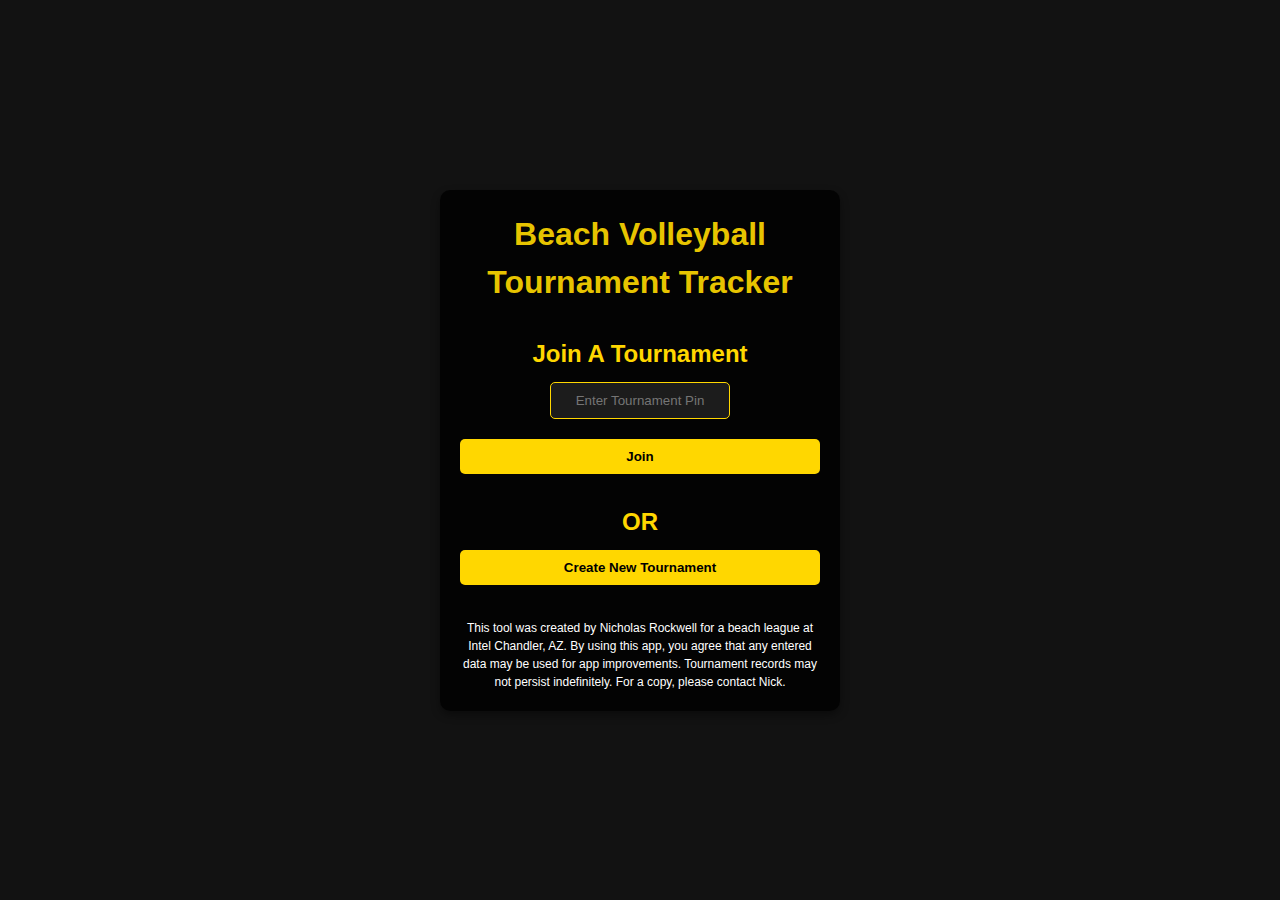
<file: index.html>
<!DOCTYPE html>
<html lang="en">
<head>
    <meta charset="UTF-8">
    <meta name="viewport" content="width=device-width, initial-scale=1.0">
    <title>Tournament Landing Page</title>
    <link rel="stylesheet" href="/css/index.css">
</head>
<body>
    <div class="container">
        <header>
            <h1>Beach Volleyball Tournament Tracker</h1>
        </header>
        
        <section class="join-tournament">
            <h2>Join A Tournament</h2>
            <!-- Note: form ID and button ID match what JavaScript expects -->
            <form id="join-form">
                <input type="text" id="tournament-pin-input" placeholder="Enter Tournament Pin" required>
                <button type="submit" id="enter-league">Join</button>
            </form>
        </section>
        
        <h2>OR</h2>
        
        <section class="create-new-tournament">
            <!-- Note: Button ID matches JavaScript expectations -->
            <button id="create-new-tournament">Create New Tournament</button>
        </section>
        
        <br>
        
        <section>
            <h4>
                This tool was created by Nicholas Rockwell for a beach league at Intel Chandler, AZ. 
                By using this app, you agree that any entered data may be used for app improvements. 
                Tournament records may not persist indefinitely. For a copy, please contact Nick.
            </h4>
        </section>
    </div>

    <!-- Ensure the path to the JavaScript file is correct -->
    <script src="/js/index.js"></script>
</body>
</html>
</file>
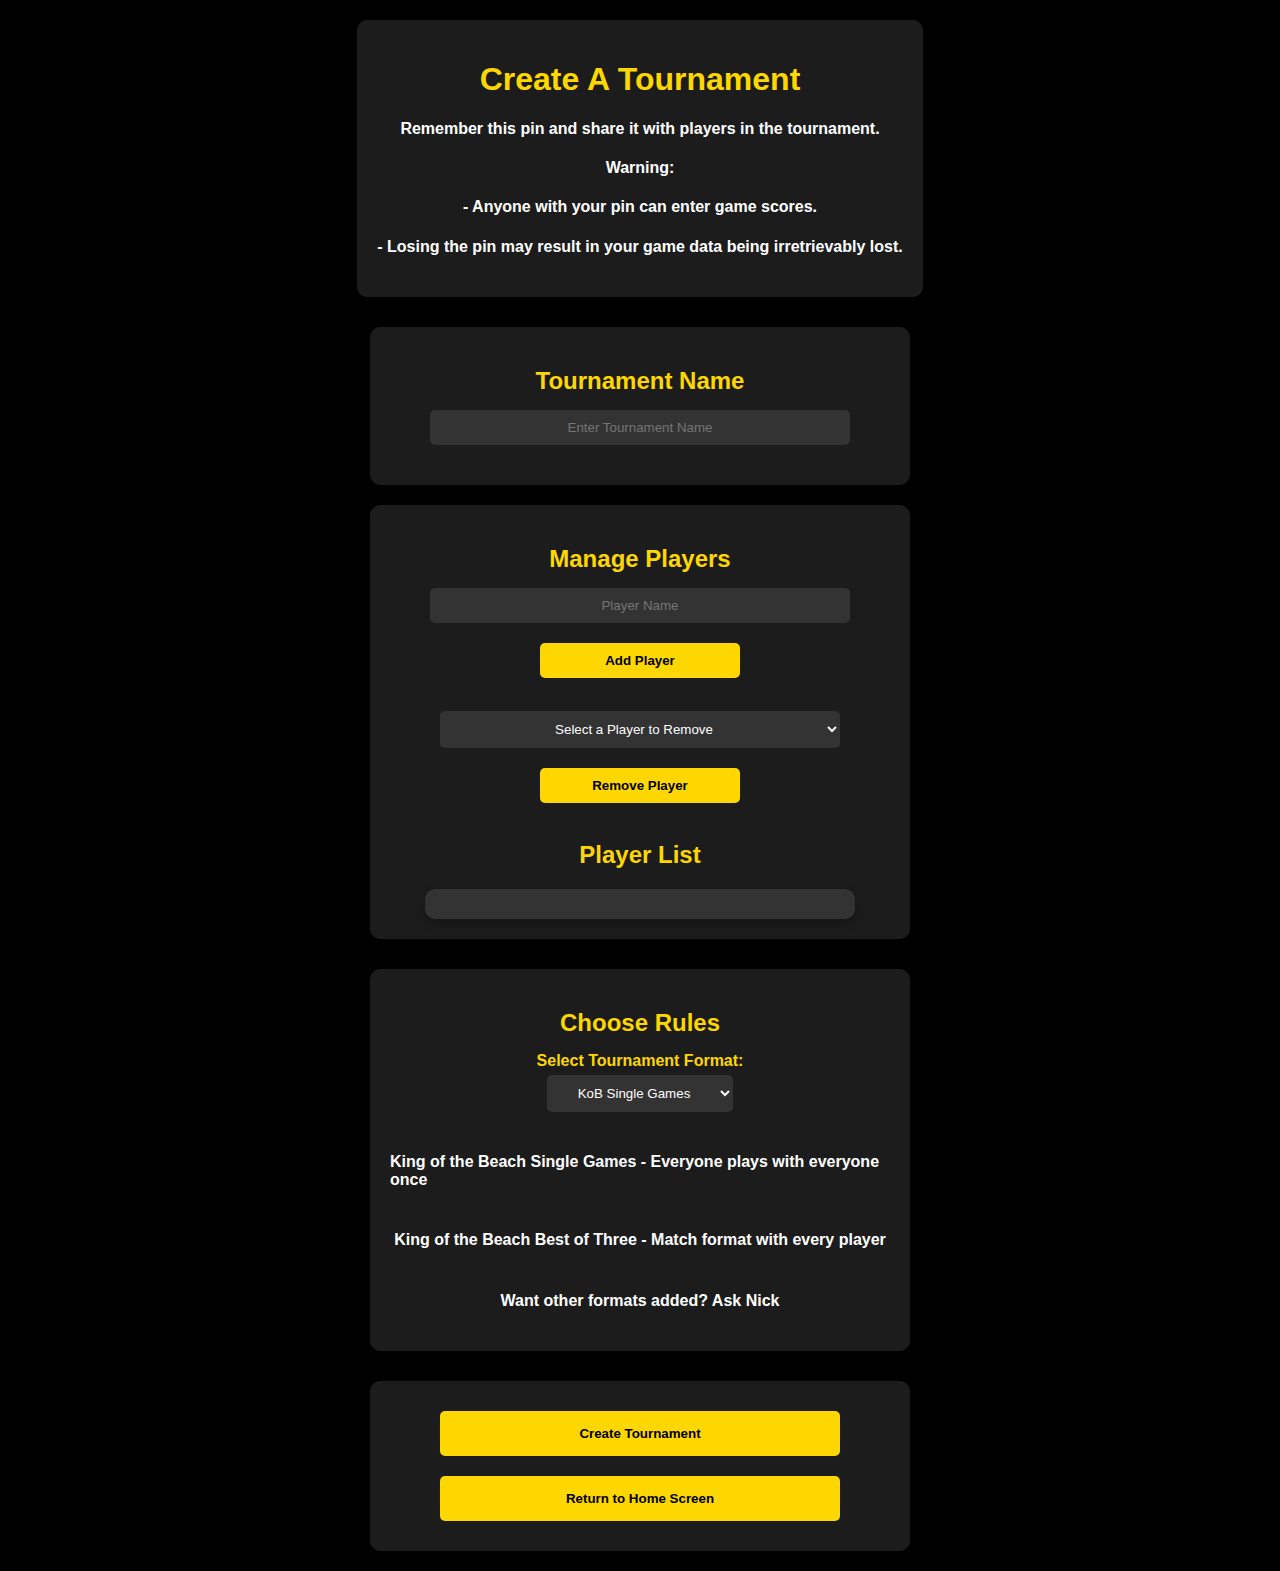
<file: create/index.html>
<!DOCTYPE html>
<html lang="en">
<head>
    <meta charset="UTF-8">
    <meta name="viewport" content="width=device-width, initial-scale=1.0, user-scalable=no">
    <title>Create A Tournament</title>
    <link rel="stylesheet" href="/css/create.css">
    <link rel="stylesheet" href="/css/toast.css">
</head>
<body>
    <header>
        <h1>Create A Tournament</h1>
        <div id="tournament-pin-display">
            <!-- Pin from lambda / local storage -->
        </div>
        <h4>
            Remember this pin and share it with players in the tournament.
        </h4>
        <h4 class="warning">
            Warning:
        </h4>
        <h4 class="warning2">
            - Anyone with your pin can enter game scores.
        </h4>
        <h4 class="warning2">
            - Losing the pin may result in your game data being irretrievably lost.
        </h4>
    </header>

    <section id="tournament-settings">
        <div class="form-group">
            <h2>Tournament Name</h2>
            <input type="text" id="tournament-name" placeholder="Enter Tournament Name" required>
        </div>
    </section>

    <section id="player-management-section">
        <h2>Manage Players</h2>
        <div id="add-player">
            <input type="text" id="new-player-name" placeholder="Player Name" maxlength="12">
            <button id="add-player-button" class="add-button">Add Player</button>
        </div>
        <br>
        <div id="remove-player">
            <select id="remove-player-select">
                <option value="" disabled selected>Select a Player to Remove</option>
                <!-- Dynamically populate with player names -->
            </select>
            <button id="remove-player-button" class="remove-button">Remove Player</button>
        </div>
        <br>
        <h2>Player List</h2>
        <div id="player-list">
            <!-- List of added players will be displayed here -->
        </div>
    </section>

    <section id="tournament-rules">
        <h2>Choose Rules</h2>
        <div class="form-group">
            <label for="tournament-rules">Select Tournament Format:</label>
            <select id="tournament-rules1" required>
                <option value="kob_best_of_1">KoB Single Games</option>
                <option value="kob_best_of_3">KoB Best Of Three</option>
            </select>
        </div>
        <h4>King of the Beach Single Games - Everyone plays with everyone once</h4>
        <h4>King of the Beach Best of Three - Match format with every player</h4>
        <h4>Want other formats added? Ask Nick</h4>
    </section>

    <section id="buttons-section">
        <button id="create-tournament-button" class="create-button">Create Tournament</button>
        <button id="return-home-button" class="return-button">Return to Home Screen</button>
    </section>

    <script src="/js/create.js"></script>
</body>
</html>
</file>
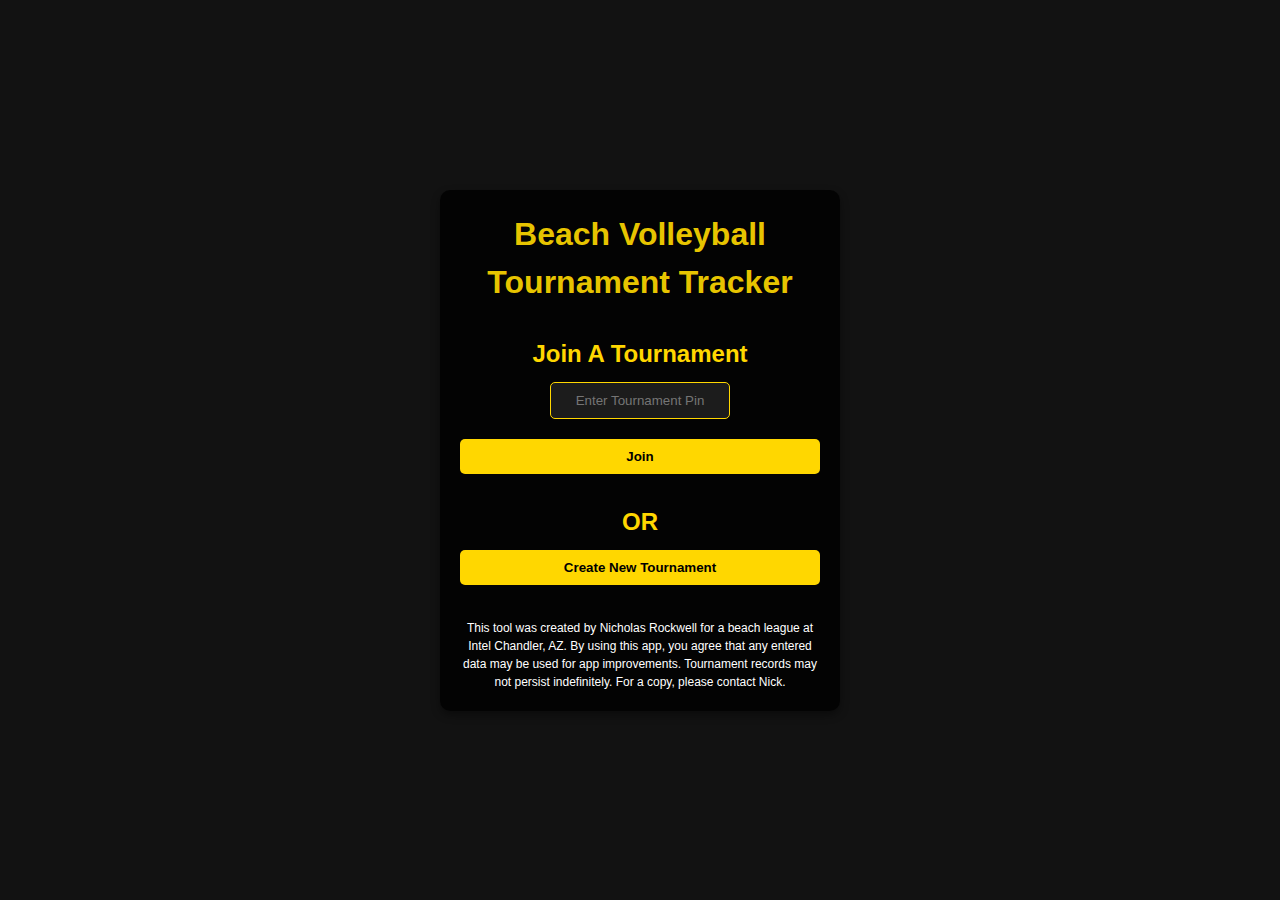
<file: league/index.html>
<!DOCTYPE html>
<html lang="en">
<head>
    <meta charset="UTF-8">
    <meta name="viewport" content="width=device-width, initial-scale=1.0, shrink-to-fit=no, user-scalable=no">
    <title>Beach Volleyball League</title>
    <link rel="stylesheet" href="/css/league.css">
    <link rel="stylesheet" href="/css/toast.css">
</head>
<body>
    <header>
        <h1><span id="tournament-name" class="KOB">Tournament</span></h1>
        <div id="tournament-pin-display">
            <!-- Pin from Lambda / local storage -->
        </div>
    </header>

    <section id="ranking-section">
        <div class="ranking-header">
            <h2 class="smaller-ranks-h2">Ranks:</h2>
            <h2 class="center-h2">Leaderboard</h2>
        </div>   
        <ul id="player-list">
            <!-- Dynamically generated player list -->
        </ul>
    </section>

    <section id="match-section">
        <h2 class="centered-title">Current Matches</h2>
        <ul id="current-matches">
            <!-- Dynamically generated matches -->
        </ul>
    </section>

    <section id="add-game">
        <button class="add-game">
            Add Game
        </button>
    </section>

    <section id="home">
        <button class="home">
            Home
        </button>
    </section>

    <section id="about">
        <h4>
            This tool, created by Nicholas Rockwell for a private beach volleyball league, 
            has evolved into a web app accessible to anyone organizing pickup games or 
            events. Please note that the app is still in development, 
            and users assume all risks. 
            By using this app, you agree that any data entered may be used for 
            improvements. Tournament records may not be stored indefinitely; 
            for a copy of your records, please contact Nick.
        </h4>
        <h4>- Nick</h4>
    </section>

    <!-- Possible Home Button -->
    <!-- <h1><span class="home">Home/Reset Pin</span></h1> -->

    <script src="/js/league.js"></script>
</body>
</html>
</file>
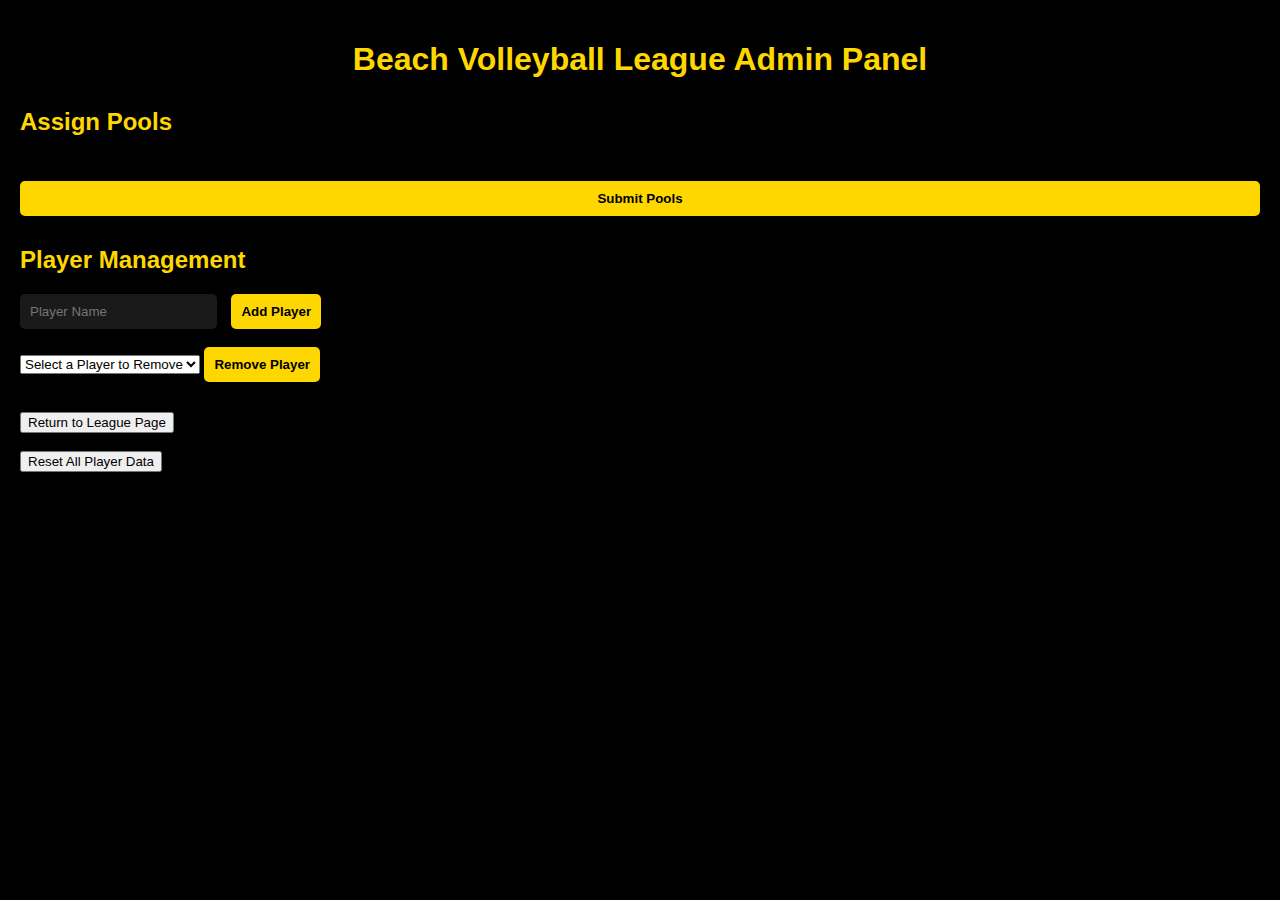
<file: admin.html>
<!DOCTYPE html>
<html lang="en">
<head>
    <meta charset="UTF-8">
    <meta name="viewport" content="width=device-width, initial-scale=1.0">
    <title>Admin Panel</title>
    <link rel="stylesheet" href="/css/admin.css">
</head>
<body>
    <header>
        <h1>Beach Volleyball League Admin Panel</h1>
    </header>

    <!-- Pool Assignment Section -->
    <section id="assign-pools-section">
        <h2>Assign Pools</h2>
        <form id="pool-form">
            <div id="player-list">
                <!-- Players will be listed here with pool assignment dropdowns -->
            </div>
            <button class="submit-pools-button" id="submit-pools">Submit Pools</button>
        </form>
    </section>

    <!-- Player Management Section -->
    <section id="player-management-section">
        <h2>Player Management</h2>
        <div id="add-player">
            <input type="text" id="new-player-name" placeholder="Player Name">
            <button id="add-player-button">Add Player</button>
        </div>
        <br>
        <div id="remove-player">
            <select id="remove-player-select">
                <option value="" disabled selected>Select a Player to Remove</option>
                <!-- Dynamically populate with player names -->
            </select>
            <button id="remove-player-button">Remove Player</button>
        </div>
    </section>
    <section id="admin-section">
        <button id="admin-button">Return to League Page</button>
    </section>
    <br>
    <div></div>

    <script src="/js/admin.js"></script>
</body>
</html>
</file>
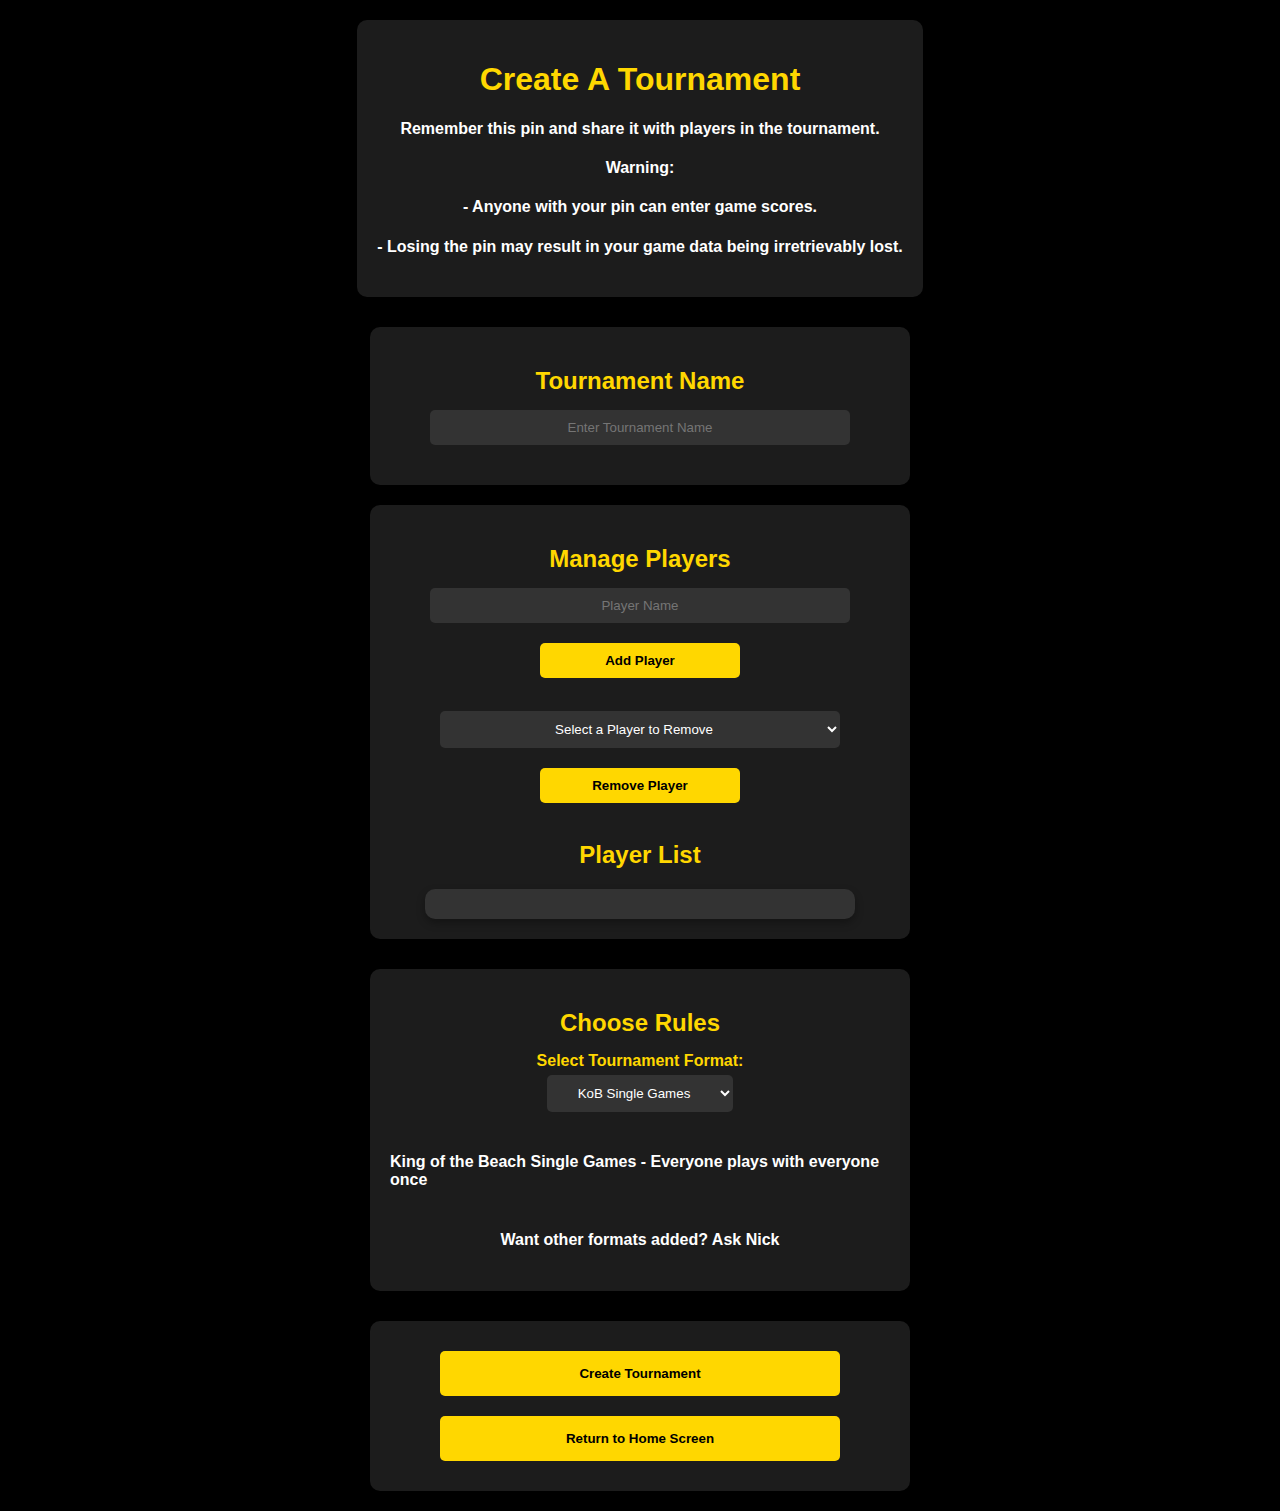
<file: create.html>
<!DOCTYPE html>
<html lang="en">
<head>
    <meta charset="UTF-8">
    <meta name="viewport" content="width=device-width, initial-scale=1.0, user-scalable=no">
    <title>Create A Tournament</title>
    <link rel="stylesheet" href="/css/create.css">
    <link rel="stylesheet" href="/css/toast.css">
</head>
<body>
    <header>
        <h1>Create A Tournament</h1>
        <div id="tournament-pin-display">
            <!-- Pin from lambda / local storage -->
        </div>
        <h4>
            Remember this pin and share it with players in the tournament.
        </h4>
        <h4 class="warning">
            Warning:
        </h4>
        <h4 class="warning2">
            - Anyone with your pin can enter game scores.
        </h4>
        <h4 class="warning2">
            - Losing the pin may result in your game data being irretrievably lost.
        </h4>
    </header>

    <section id="tournament-settings">
        <div class="form-group">
            <h2>Tournament Name</h2>
            <input type="text" id="tournament-name" placeholder="Enter Tournament Name" required>
        </div>
    </section>

    <section id="player-management-section">
        <h2>Manage Players</h2>
        <div id="add-player">
            <input type="text" id="new-player-name" placeholder="Player Name" maxlength="12">
            <button id="add-player-button" class="add-button">Add Player</button>
        </div>
        <br>
        <div id="remove-player">
            <select id="remove-player-select">
                <option value="" disabled selected>Select a Player to Remove</option>
                <!-- Dynamically populate with player names -->
            </select>
            <button id="remove-player-button" class="remove-button">Remove Player</button>
        </div>
        <br>
        <h2>Player List</h2>
        <div id="player-list">
            <!-- List of added players will be displayed here -->
        </div>
    </section>

    <section id="tournament-rules">
        <h2>Choose Rules</h2>
        <div class="form-group">
            <label for="tournament-rules">Select Tournament Format:</label>
            <select id="tournament-rules1" required>
                <option value="kob_best_of_1">KoB Single Games</option>
                <!-- <option value="kob_best_of_3">Best Of Three</option> -->
            </select>
        </div>
        <h4>King of the Beach Single Games - Everyone plays with everyone once</h4>
        <h4>Want other formats added? Ask Nick</h4>
    </section>

    <section id="buttons-section">
        <button id="create-tournament-button" class="create-button">Create Tournament</button>
        <button id="return-home-button" class="return-button">Return to Home Screen</button>
    </section>

    <script src="/js/create.js"></script>
</body>
</html>
</file>
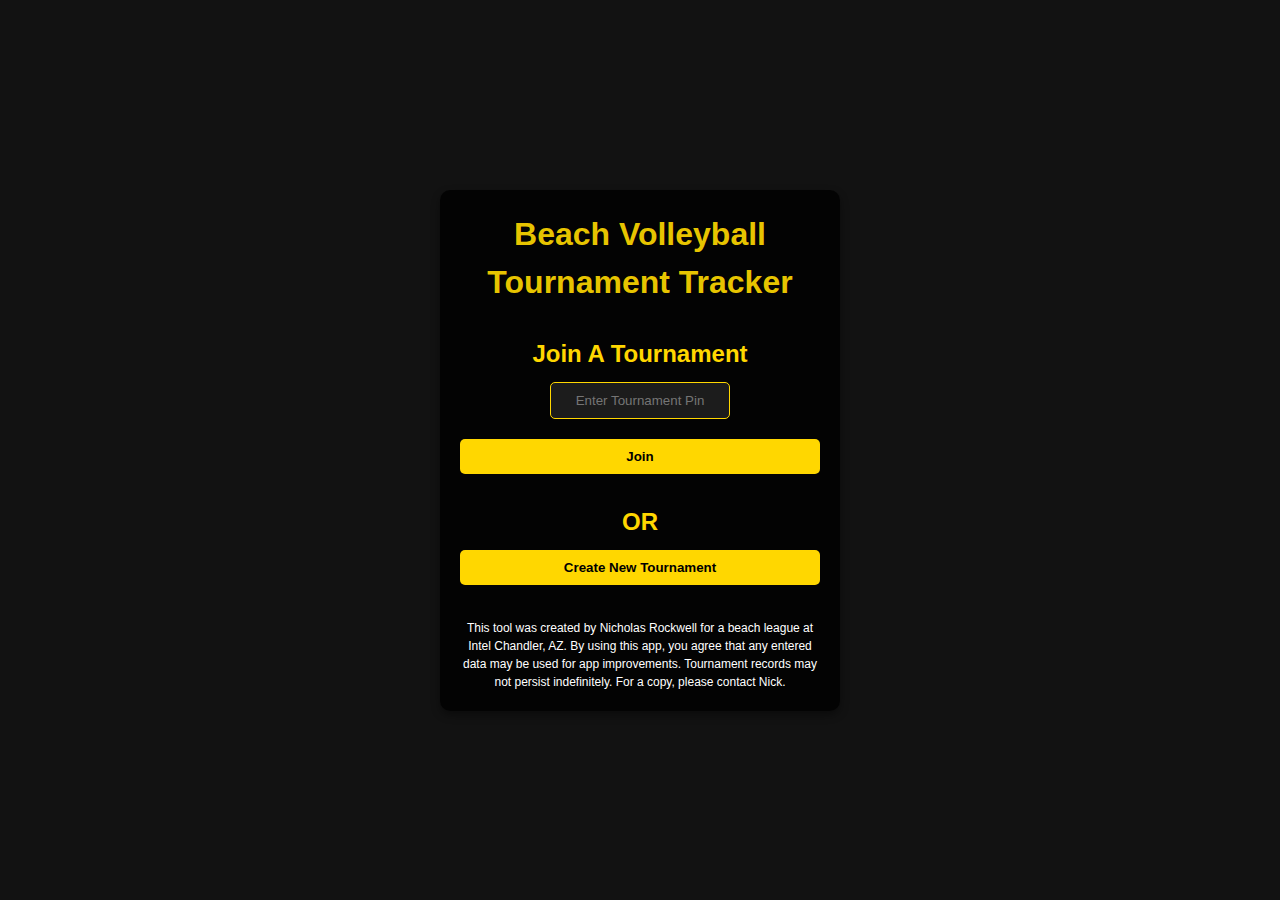
<file: League.html>
<!DOCTYPE html>
<html lang="en">
<head>
    <meta charset="UTF-8">
    <meta name="viewport" content="width=device-width, initial-scale=1.0, shrink-to-fit=no, user-scalable=no">
    <title>Beach Volleyball League</title>
    <link rel="stylesheet" href="/css/league.css">
    <link rel="stylesheet" href="/css/toast.css">
</head>
<body>
    <header>
        <h1><span id="tournament-name" class="KOB">Tournament</span></h1>
        <div id="tournament-pin-display">
            <!-- Pin from Lambda / local storage -->
        </div>
    </header>

    <section id="ranking-section">
        <div class="ranking-header">
            <h2 class="smaller-ranks-h2">Ranks:</h2>
            <h2 class="center-h2">Leaderboard</h2>
        </div>   
        <ul id="player-list">
            <!-- Dynamically generated player list -->
        </ul>
    </section>

    <section id="match-section">
        <h2 class="centered-title">Current Matches</h2>
        <ul id="current-matches">
            <!-- Dynamically generated matches -->
        </ul>
    </section>

    <section id="add-game">
        <button class="add-game">
            Add Game
        </button>
    </section>

    <section id="about">
        <h4>
            This tool, created by Nicholas Rockwell for a private beach volleyball league, 
            has evolved into a web app accessible to anyone organizing pickup games or 
            events. Please note that the app is still in development, 
            and users assume all risks. 
            By using this app, you agree that any data entered may be used for 
            improvements. Tournament records may not be stored indefinitely; 
            for a copy of your records, please contact Nick.
        </h4>
        <h4>- Nick</h4>
    </section>

    <!-- Possible Home Button -->
    <!-- <h1><span class="home">Home/Reset Pin</span></h1> -->

    <script src="/js/league.js"></script>
</body>
</html>
</file>
<file: css/create.css>
/* General Styles */
body {
    margin: 0;
    font-family: Arial, sans-serif;
    background-color: #000;
    color: white;
    padding: 20px;
    display: flex;
    flex-direction: column;
    align-items: center;
}

header {
    text-align: center;
    margin-bottom: 30px;
    background-color: #1c1c1c;
    padding: 20px;
    border-radius: 10px;
    box-shadow: 0 4px 8px rgba(0, 0, 0, 0.3);
}

h1 {
    color: #FFD700; /* Golden Yellow for Titles */
    font-size: 2em;
}

h2 {
    color: #FFD700;
    font-size: 1.5em;
    margin-bottom: 15px;
}

/* Tournament Settings Section */
#tournament-settings {
    margin-bottom: 20px;
    width: 100%;
    max-width: 500px;
    padding: 20px;
    background-color: #1c1c1c;
    border-radius: 10px;
    box-shadow: 0 4px 8px rgba(0, 0, 0, 0.3);
}

.form-group {
    margin-bottom: 10px;
    display: flex;
    flex-direction: column;
    align-items: center;
}

label {
    font-weight: bold;
    margin-bottom: 5px;
    color: #FFD700;
    text-align: center;
}

input[type="text"],
select {
    width: 90%;
    max-width: 400px;
    padding: 10px;
    background-color: rgba(255, 255, 255, 0.1);
    color: white;
    border: none;
    border-radius: 5px;
    margin-bottom: 10px;
    text-align: center;
}

/* Player Management Section */
#player-management-section {
    margin-bottom: 30px;
    width: 100%;
    max-width: 500px;
    padding: 20px;
    background-color: #1c1c1c;
    border-radius: 10px;
    box-shadow: 0 4px 8px rgba(0, 0, 0, 0.3);
    text-align: center;
    position: relative;
}

#add-player {
    display: flex;
    flex-direction: column;
    align-items: center;
    margin-bottom: 15px;
}

#add-player input {
    margin-bottom: 10px;
}

.add-button, .remove-button {
    background-color: #FFD700;
    color: black;
    padding: 10px;
    border: none;
    border-radius: 5px;
    cursor: pointer;
    font-weight: bold;
    transition: background-color 0.3s ease;
    margin-top: 10px;
    width: 90%;
    max-width: 200px;
}

.add-button:hover, .remove-button:hover {
    background-color: #FFC300;
}

#remove-player {
    display: flex;
    flex-direction: column;
    align-items: center;
}

#remove-player select {
    margin-bottom: 10px;
}

/* Player List Display */
#player-list {
    margin-top: 20px;
    width: auto;
    max-width: 400px;
    background-color: rgba(255, 255, 255, 0.1);
    border-radius: 10px;
    padding: 15px;
    box-shadow: 0 4px 8px rgba(0, 0, 0, 0.3);
    text-align: center;
    margin-left: auto;
    margin-right: auto;
}

.player-item {
    color: #FFD700;
    font-weight: bold;
    margin-bottom: 10px;
}

/* Tournament Rules Section */
#tournament-rules {
    margin-bottom: 10px;
    width: 100%;
    max-width: 500px;
    padding: 20px;
    background-color: #1c1c1c;
    border-radius: 10px;
    box-shadow: 0 4px 8px rgba(0, 0, 0, 0.3);
    text-align: left;
    display: flex;
    flex-direction: column;
    align-items: center;
}

/* Buttons Section */
#buttons-section {
    text-align: center;
    margin-top: 20px;
    width: 100%;
    max-width: 500px;
    padding: 20px;
    background-color: #1c1c1c;
    border-radius: 10px;
    box-shadow: 0 4px 8px rgba(0, 0, 0, 0.3);
}

.create-button, .return-button {
    background-color: #FFD700;
    color: black;
    padding: 15px;
    border: none;
    border-radius: 5px;
    cursor: pointer;
    font-weight: bold;
    transition: background-color 0.3s ease;
    margin: 10px;
    width: 90%;
    max-width: 400px;
}

.create-button:hover, .return-button:hover {
    background-color: #FFC300;
}

/* Toast Notification */
.toast {
    visibility: hidden;
    min-width: 250px;
    margin-left: -125px;
    background-color: #333;
    color: #fff;
    text-align: center;
    border-radius: 8px;
    padding: 16px;
    position: fixed;
    z-index: 100;
    left: 50%;
    bottom: 30px;
    font-size: 17px;
    opacity: 0;
    transition: opacity 0.5s ease-in-out, bottom 0.5s ease-in-out;
}

.toast.show {
    visibility: visible;
    opacity: 1;
    bottom: 50px;
}

/* Responsive Styles */
@media (max-width: 600px) {
    body {
        padding: 10px;
    }

    input[type="text"], select {
        width: 100%;
    }

    .create-button, .return-button {
        width: 100%;
        margin-top: 10px;
    }
}
</file>
<file: css/toast.css>
/* Toast Notification Styles */
.toast {
    visibility: hidden;
    width: 40px;
    background-color: #797979;
    color: #fff;
    text-align: center;
    border-radius: 8px;
    padding: 16px;
    position: fixed;
    z-index: 100;
    left: 49%;
    bottom: 25%;
    opacity: 0;
    transition: opacity 0.5s ease-in-out, bottom 0.5s ease-in-out;
}

.toast.show {
    visibility: visible;
    opacity: 1;
    bottom: 25%;
}
</file>
<file: css/admin.css>
/* General Styles */
body {
    margin: 0;
    font-family: Arial, sans-serif;
    background-color: #000;
    color: white;
    padding: 20px;
}

header {
    text-align: center;
    margin-bottom: 30px;
}

h1, h2 {
    color: #FFD700; /* Golden Yellow for Titles */
}

/* Pool Assignment Section */
#assign-pools-section {
    margin-bottom: 30px;
}

#pool-form {
    display: flex;
    flex-direction: column;
    gap: 10px;
}

#player-list {
    display: flex;
    flex-wrap: wrap;
    gap: 15px;
}

.player-pool {
    display: flex;
    flex-direction: column;
    width: 200px; /* Ensure a consistent width for dropdowns */
    margin-bottom: 10px;
}

.player-pool label {
    margin-bottom: 5px;
    font-weight: bold;
    color: #FFD700;
}

select option {
    background-color: #333; /* Dark background for the options */
    color: white; /* White text */
}

#player-list select {
    background-color: rgba(255, 255, 255, 0.1);
    color: white;
    padding: 5px;
    border-radius: 5px;
    border: none;
}

.submit-pools-button {
    background-color: #FFD700;
    color: black;
    padding: 10px;
    border: none;
    border-radius: 5px;
    font-weight: bold;
    cursor: pointer;
    transition: background-color 0.3s ease;
    margin-top: 15px;
}

.submit-pools-button:hover {
    background-color: #FFC300;
}

/* Player Management Section */
#player-management-section {
    margin-bottom: 30px;
}

#add-player input {
    background-color: rgba(255, 255, 255, 0.1);
    color: white;
    padding: 10px;
    border-radius: 5px;
    border: none;
    margin-right: 10px;
}

#add-player-button, #remove-player-button {
    background-color: #FFD700;
    color: black;
    padding: 10px;
    border: none;
    border-radius: 5px;
    cursor: pointer;
    font-weight: bold;
    transition: background-color 0.3s ease;
}

#add-player-button:hover, #remove-player-button:hover {
    background-color: #FFC300;
}

#remove-player-dropdown {
    background-color: rgba(255, 255, 255, 0.1);
    color: white;
    padding: 10px;
    border-radius: 5px;
    border: none;
    margin-right: 10px;
}

/* Responsive Styles */
@media (max-width: 600px) {
    #pool-form {
        flex-direction: column;
        gap: 20px;
    }

    .submit-pools-button {
        width: 100%;
        margin-top: 10px;
    }

    #player-management-section input, #remove-player-dropdown {
        width: 100%;
        margin-bottom: 10px;
    }
}
</file>
<file: css/index.css>
/* Reset & Global Styles */
        * {
            box-sizing: border-box;
            margin: 0;
            padding: 0;
        }

        body {
            display: flex;
            justify-content: center;
            align-items: center;
            min-height: 100vh;
            font-family: 'Roboto', sans-serif;
            background-color: #121212;
            color: #FFFFFF;
            padding: 20px;
            line-height: 1.5;
        }

        .container {
            text-align: center;
            background: rgba(0, 0, 0, 0.8);
            padding: 20px;
            border-radius: 10px;
            box-shadow: 0 4px 8px rgba(0, 0, 0, 0.4);
            width: 90%;
            max-width: 400px;
        }

        header {
            margin-bottom: 30px;
        }

        h1 {
            color: #ffd900e8;
            font-weight: bold;
            font-size: 2em;
        }

        h2 {
            color: #FFD700;
            font-weight: bold;
            font-size: 1.5em;
            margin-top: 30px;
            margin-bottom: 10px;
        }

        h4 {
            font-size: .75em;
            font-weight: lighter;
            margin-top: 10px;
        }

        .join-tournament,
        .create-tournament {
            margin-top: 30px;
        }

        #join-form input {
            text-align: center;
            width: 50%;
            padding: 10px;
            margin-bottom: 20px;
            border: 1px solid #FFD700;
            border-radius: 5px;
            background-color: rgba(255, 255, 255, 0.1);
            color: #FFFFFF;
        }

        #join-form button,
        #create-new-tournament {
            width: 100%;
            padding: 10px;
            background-color: #FFD700;
            color: black;
            border: none;
            border-radius: 5px;
            cursor: pointer;
            font-weight: bold;
            transition: background-color 0.3s ease;
        }

        #join-form button:hover,
        #create-new-tournament:hover {
            background-color: #FFC300;
        }

        @media only screen and (max-width: 600px) {
            body {
                padding: 10px;
            }

            h1,
            h2 {
                font-size: 1.2em;
            }

            .join-button,
            .create-button {
                font-size: 1em;
                /* Slightly reduced for smaller screens */
            }
        }
</file>
<file: css/league.css>
/* ========================
   RESET & GLOBAL STYLES
======================== */
* {
    box-sizing: border-box;
    margin: 0;
    padding: 0;
}

body {
    font-family: 'Roboto', sans-serif;
    background-color: #121212;
    color: #FFFFFF;
    padding: 10px;
    line-height: 1.5;
}

/* ========================
   HEADER & GENERAL TYPOGRAPHY
======================== */
header {
    text-align: center;
    margin-bottom: 20px;
    position: relative;
}

h1 {
    color: #ffd900e8;
    font-weight: bold;
    font-size: 2em;
    display: inline-block;
}

.home {
    text-align: left;
    font-style: italic;
    position: absolute;
    left: 0;
    cursor: pointer;
    padding: 10px;
    text-decoration: underline;
}

.ranking-header {
    display: flex;
    align-items: center;
    justify-content: center;
    position: relative;
    gap: 10px;
    text-align: center;
}

.smaller-ranks-h2 {
    color: #ffd900e8;
    font-weight: bold;
    font-size: 1.5em;
    text-decoration: underline;
    text-align: left;
    margin-bottom: -10px;
    position: absolute;
    left: 0; /* Aligns Ranks to the far left */
}

.center-h2 {
    color: #FFD700;
    font-weight: bold;
    font-size: 1.8em;
    text-align: center;
    text-decoration: underline;
    margin: 0 auto;
    position: relative; /* Keeps centered regardless of Ranks alignment */
}

.KOB {
    font-size: 2em;
    font-style: italic;
    color: #FFD700;
    text-align: center;
    text-shadow: 0 0 5px rgba(255, 215, 0, 0.5);
    animation: glowShift 10s ease-in-out infinite;
}

@keyframes glowShift {
    0%, 100% {
        text-shadow: 0 0 10px rgba(255, 215, 0, 0.5);
    }
    50% {
        text-shadow: 0 0 15px rgba(255, 215, 0, 0.8);
    }
}

.centered-title {
    color: #FFD700;
    font-weight: bold;
    font-size: 1.8em;
    text-align: center;
    text-decoration: underline;
}

/* ========================
   PLAYER LIST
======================== */
#player-list {
    list-style: none;
    background-color: rgba(0, 0, 0, 0.8);
    border: 2px solid #FFD700;
    padding: 10px;
    margin: 20px auto;
    border-radius: 15px;
    width: 100%;
}

.player {
    background-color: rgba(255, 255, 255, 0.1);
    padding: 10px;
    margin-bottom: 10px;
    cursor: pointer;
    border-radius: 5px;
    transition: background-color 0.3s, box-shadow 0.3s;
    box-shadow: 0 4px 6px rgba(0, 0, 0, 0.2);
}

.player-header {
    display: flex;
    justify-content: center;
    align-items: center;
    position: relative;
}

.player-rank {
    color: #FFD700;
    font-size: 1.5em;
    font-weight: bold;
    flex-shrink: 0;
    text-align: left;
    margin-right: auto;
    text-shadow: 0 0 5px rgba(255, 215, 0, 0.7);
}

.player-name {
    position: absolute;
    font-weight: bold;
    font-size: 1.5em;
    text-transform: uppercase;
    color: #FFD700;
    text-shadow: 0 0 5px rgba(255, 215, 0, 0.7);
    animation: dualPulseGlow 6s infinite alternate;
}

.points {
    font-style: italic;
    font-size: 1em;
}

.player-points {
    font-size: 1.2em;
    color: #FFD700;
    text-shadow: 0 0 5px rgba(255, 215, 0, 0.7);
}

@keyframes dualPulseGlow {
    0% {
        color: #FFD700;
        text-shadow: 0 0 6px #FFD700, 0 0 15px #FFD700;
    }
    50% {
        color: #00FFEA;
        text-shadow: 0 0 6px #00FFEA, 0 0 15px #00FFEA;
    }
    100% {
        color: #FFD700;
        text-shadow: 0 0 6px #FFD700, 0 0 15px #FFD700;
    }
}

/* ========================
   MATCH SECTION & SCORE INPUT
======================== */
#current-matches {
    list-style: none;
    padding: 0;
}

.match-card {
    background-color: #333333;
    padding: 15px;
    margin-bottom: 15px;
    border-radius: 10px;
    box-shadow: 0 4px 8px rgba(0, 0, 0, 0.4);
    position: relative;
    display: flex;
    flex-direction: column;
    align-items: center;
    width: 100%;
    margin: 10px auto;
    text-align: center;
}

.match-teams-container {
    display: flex;
    flex-direction: row;
    justify-content: space-between;
    align-items: center;
    width: 100%;
    padding: 0 20px;
    margin-bottom: 10px;
}

.match-team-name {
    font-size: 1.3em;
    font-weight: bold;
    color: #FFD700;
    text-align: center;
}

.vs-text {
    font-size: 1em;
    font-weight: bold;
    color: #dfc329;
    text-align: center;
    margin: 0 10px;
}

.score-input {
    width: 70px;
    height: 50px;
    padding: 8px;
    border-radius: 8px;
    border: none;
    background-color: #1e1e1e;
    color: #FFD700;
    font-size: 1rem;
    text-align: center;
    box-shadow: inset 0 0 8px rgba(255, 215, 0, 0.7);
}

/* Position the left and right score inputs */
.score-input.team1-score {
    margin-right: auto;
}

.score-input.team2-score {
    margin-left: auto;
}

.score-submit-container {
    margin-top: 10px;
    width: 100%;
    display: flex;
    justify-content: center;
}

.score-submit-container button {
    padding: 8px 16px;
    background: #FFD700;
    border: none;
    border-radius: 15px;
    cursor: pointer;
    color: black;
    font-weight: bold;
    transition: background 0.3s, transform 0.3s;
    box-shadow: 0 3px 8px rgba(0, 0, 0, 0.4);
    font-size: 0.9rem;
}

/* Remove spin arrows from number inputs */
input[type="number"]::-webkit-outer-spin-button,
input[type="number"]::-webkit-inner-spin-button {
    -webkit-appearance: none;
    margin: 0;
}

/* ========================
   RESPONSIVE STYLES
======================== */
@media only screen and (max-width: 600px) {
    body {
        padding: 10px;
    }

    .center-h2 {
        font-size: 1.4em;
        position: absolute;
    }

    .player-header .player-name .player-points {
        font-size: 1.3em;
    }

    .match-card {
        padding: 10px;
    }

    .score-input {
        width: 60px;
        height: 35px;
    }

    .score-submit-container button {
        width: auto;
    }
}
</file>
